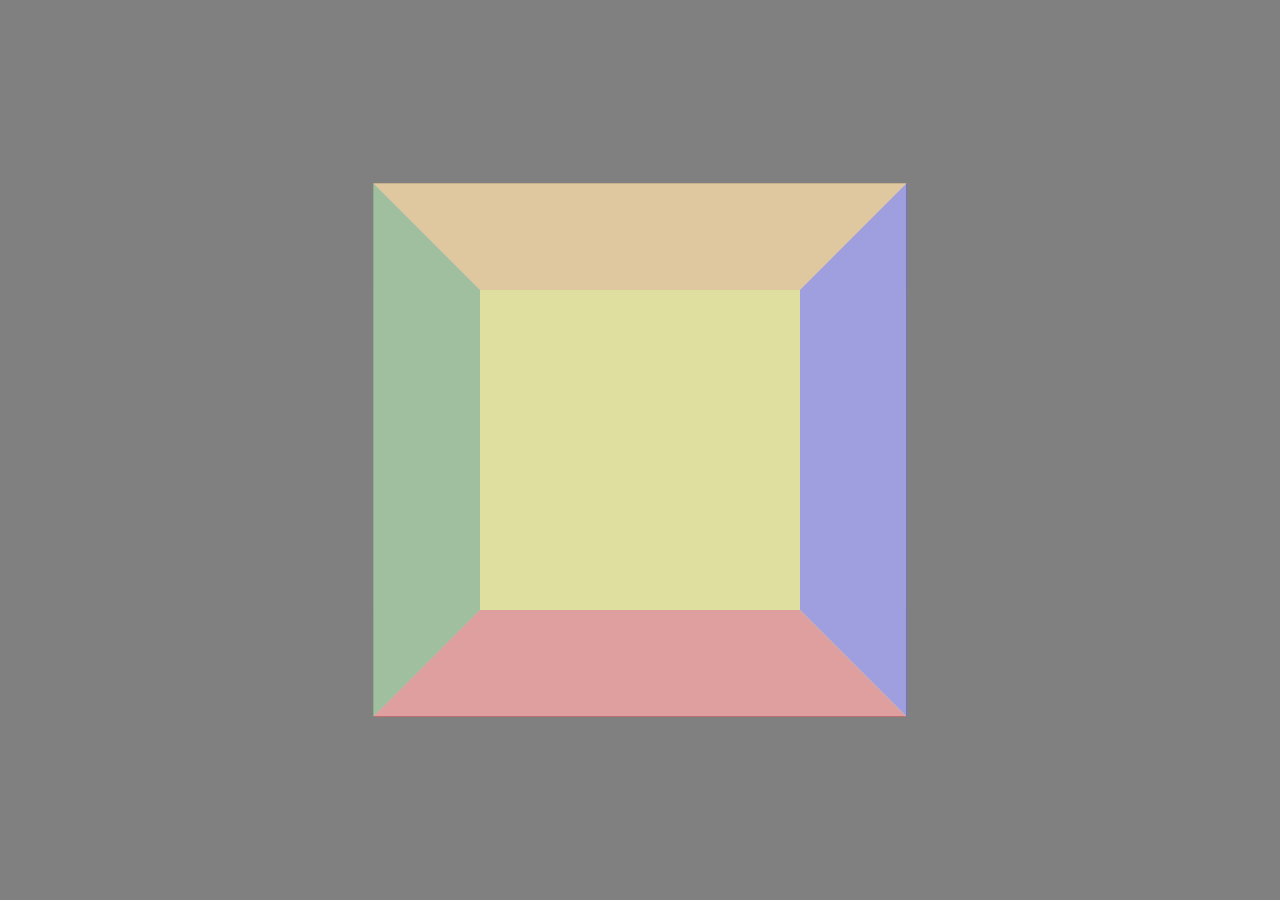
<file: cube3d/index.html>
<!DOCTYPE html>
<html lang="en">
<head>
    <meta charset="UTF-8">
    <meta name="viewport" content="width=device-width, initial-scale=1.0">
    <meta http-equiv="X-UA-Compatible" content="ie=edge">
    <title>Cube 3D</title>
    <link rel="stylesheet" href="style/style.css">
</head>
<body>
    <div class="cube-3d">
        <div class="y-axis">
            <div class="x-axis">
                <div class="face face-1"></div>
                <div class="face face-2"></div>
                <div class="face face-3"></div>
                <div class="face face-4"></div>
                <div class="face face-5"></div>
                <div class="face face-6"></div>
            </div>
        </div>
    </div>
</body>
</html>
</file>
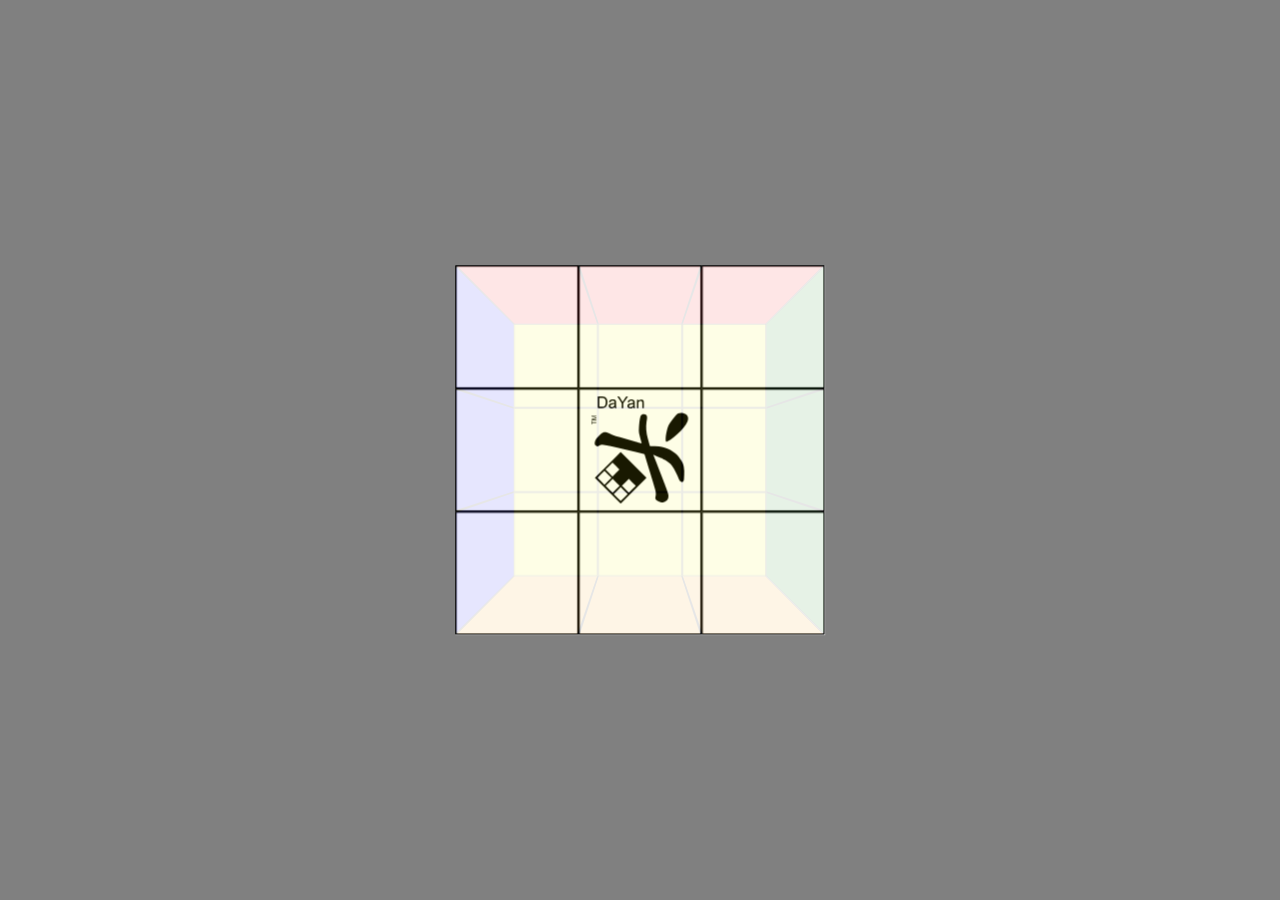
<file: cube3dJS/index.html>
<!DOCTYPE html>
<html lang="en">
<head>
    <meta charset="UTF-8">
    <meta name="viewport" content="width=device-width, initial-scale=1.0">
    <meta http-equiv="X-UA-Compatible" content="ie=edge">
    <title>Cube 3D</title>
    <link rel="stylesheet" href="style/style.css">
</head>
<body>
    <div class="cube-3d">
        <div class="y-axis">
            <div class="x-axis">
                <div class="face face-1">
                    <div class="enter enter-1"></div>
                    <div class="enter enter-2"></div>
                    <div class="enter enter-3"></div>
                    <div class="enter enter-4"></div>
                    <div class="enter enter-5"></div>
                    <div class="enter enter-6"></div>
                    <div class="enter enter-7"></div>
                    <div class="enter enter-8"></div>
                    <div class="enter enter-9"></div>
                </div>
                <div class="face face-2">
                    <div class="enter enter-1"></div>
                    <div class="enter enter-2"></div>
                    <div class="enter enter-3"></div>
                    <div class="enter enter-4"></div>
                    <div class="enter enter-5"></div>
                    <div class="enter enter-6"></div>
                    <div class="enter enter-7"></div>
                    <div class="enter enter-8"></div>
                    <div class="enter enter-9"></div>
                </div>
                <div class="face face-3">
                    <div class="enter enter-1"></div>
                    <div class="enter enter-2"></div>
                    <div class="enter enter-3"></div>
                    <div class="enter enter-4"></div>
                    <div class="enter enter-5"></div>
                    <div class="enter enter-6"></div>
                    <div class="enter enter-7"></div>
                    <div class="enter enter-8"></div>
                    <div class="enter enter-9"></div>
                </div>
                <div class="face face-4">
                    <div class="enter enter-1"></div>
                    <div class="enter enter-2"></div>
                    <div class="enter enter-3"></div>
                    <div class="enter enter-4"></div>
                    <div class="enter enter-5"></div>
                    <div class="enter enter-6"></div>
                    <div class="enter enter-7"></div>
                    <div class="enter enter-8"></div>
                    <div class="enter enter-9"></div>
                </div>
                <div class="face face-5">
                    <div class="enter enter-1"></div>
                    <div class="enter enter-2"></div>
                    <div class="enter enter-3"></div>
                    <div class="enter enter-4"></div>
                    <div class="enter enter-5"></div>
                    <div class="enter enter-6"></div>
                    <div class="enter enter-7"></div>
                    <div class="enter enter-8"></div>
                    <div class="enter enter-9"></div>
                </div>
                <div class="face face-6">
                    <div class="enter enter-1"></div>
                    <div class="enter enter-2"></div>
                    <div class="enter enter-3"></div>
                    <div class="enter enter-4"></div>
                    <div class="enter enter-5"></div>
                    <div class="enter enter-6"></div>
                    <div class="enter enter-7"></div>
                    <div class="enter enter-8"></div>
                    <div class="enter enter-9"></div>
                </div>
            </div>
        </div>
    </div>
    <script src="script/app.js"></script>
</body>
</html>
</file>
<file: cube3d/style/style.css>
body {
    background: gray;
}

.cube-3d {
    position: absolute;
    top: 50%;
    left: 50%;
    perspective: 800px;
}

.cube-3d * {
    transform-style: preserve-3d;
}

.cube-3d:hover .y-axis,
.cube-3d:hover .x-axis {
    animation-play-state: paused;
}

.cube-3d .y-axis {
    /* animation-name: cube-3d-y-axis-animation; */
    /* animation-iteration-count: infinite; */
    /* animation-timing-function: linear; */
    /* animation-duration: 5s; */
    animation: cube-3d-y-axis-animation infinite linear 5s;
}

@keyframes cube-3d-y-axis-animation {
    0% { transform: rotateY(0deg) }
    100% { transform: rotateY(360deg) }
}

.cube-3d .x-axis {
    animation: cube-3d-x-axis-animation infinite linear 6.5s;
}

@keyframes cube-3d-x-axis-animation {
    0% { transform: rotateX(0deg) }
    100% { transform: rotateX(360deg) }
}

.cube-3d .face {
    position: absolute;
    top: -200px;
    left: -200px;
    width: 400px;
    height: 400px;
    opacity: .5;
    transition: transform 0.5s cubic-bezier(0.75, 0, 0.25, 1);
    will-change: transform;
}

.cube-3d .face-1 {background-color: white; transform: translateZ(200px);}
.cube-3d .face-2 {background-color: blue; transform: rotateY(90deg) translateZ(200px);}
.cube-3d .face-3 {background-color: yellow; transform: rotateY(180deg) translateZ(200px);}
.cube-3d .face-4 {background-color: green; transform: rotateY(-90deg) translateZ(200px);}
.cube-3d .face-5 {background-color: orange; transform: rotateX(90deg) translateZ(200px);}
.cube-3d .face-6 {background-color: red; transform: rotateX(-90deg) translateZ(200px);}

.cube-3d:hover .face-1 { transform: translateZ(300px); }
.cube-3d:hover .face-2 { transform: rotateY(90deg) translateZ(300px); }
.cube-3d:hover .face-3 { transform: rotateY(180deg) translateZ(300px); }
.cube-3d:hover .face-4 { transform: rotateY(-90deg) translateZ(300px); }
.cube-3d:hover .face-5 { transform: rotateX(90deg) translateZ(300px); }
.cube-3d:hover .face-6 { transform: rotateX(-90deg) translateZ(300px); }
</file>
<file: cube3dJS/style/style.css>
body {
    background: gray;
}

.cube-3d {
    position: absolute;
    top: 50%;
    left: 50%;
    perspective: 800px;
}

.cube-3d * {
    transform-style: preserve-3d;
}

.cube-3d .y-axis {
    transform: rotateX(0deg)
}

.cube-3d .x-axis {
    transform: rotateY(0deg);
}

.cube-3d .face {
    position: absolute;
    top: -150px;
    left: -150px;
    width: 300px;
    height: 300px;
    opacity: .9;
    display: flex;
    flex-wrap: wrap;
}

.cube-3d .face .enter {
    width: 98px;
    height: 98px;
    border: 1px solid black;
}

.cube-3d .face-1 .enter-5{
    background: url('../image/logo.svg') no-repeat center;
    background-size: 90%;
}

.cube-3d .face-1 {background-color: white; transform: translateZ(150px);}

.cube-3d .face-2 {background-color: green; transform: rotateY(90deg) translateZ(150px);}

.cube-3d .face-3 {background-color: yellow; transform: rotateY(180deg) translateZ(150px);}

.cube-3d .face-4 {background-color: blue; transform: rotateY(-90deg) translateZ(150px);}

.cube-3d .face-5 {background-color: red; transform: rotateX(90deg) translateZ(150px);}

.cube-3d .face-6 {background-color: orange; transform: rotateX(-90deg) translateZ(150px);}

/*
.animation
{
    animation-name: coucou;
    animation-duration: 3s;
    animation-iteration-count: infinite;
}

.container:hover .animation
{
    animation-play-state: paused;
}

@keyframes coucou
{
    0%   { left: 0px;   }
    25%  { left: -500px; background: blue;}
    50%  { left: 500px; background: red;}
    75%  { left: 200px; background: limegreen;}
    100% { left: 0px;   }
}
*/
</file>
